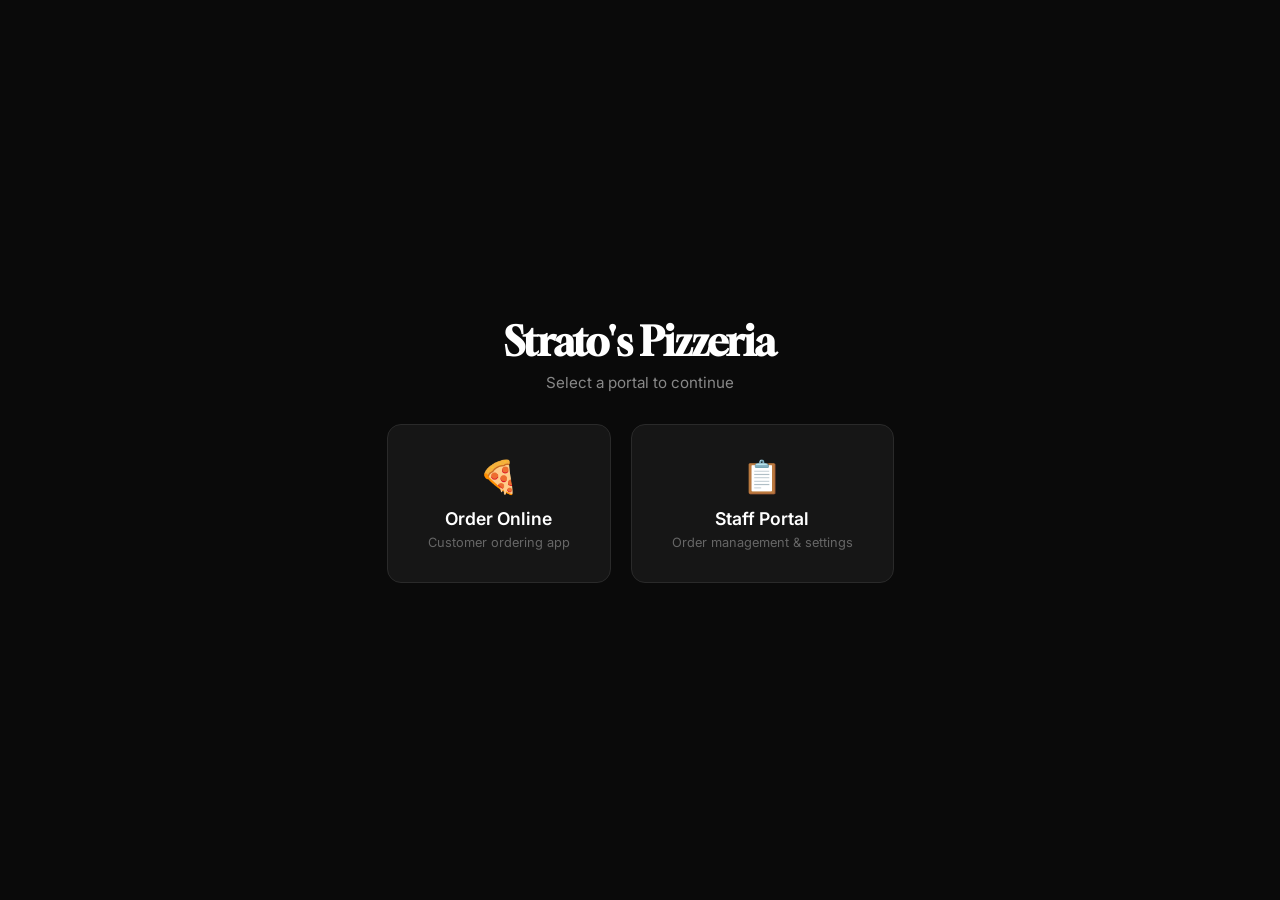
<file: index.html>
<!DOCTYPE html>
<html lang="en">
<head>
  <meta charset="UTF-8" />
  <meta name="viewport" content="width=device-width, initial-scale=1.0" />
  <title>Strato's Pizzeria</title>
  <link rel="preconnect" href="https://fonts.googleapis.com">
  <link rel="preconnect" href="https://fonts.gstatic.com" crossorigin>
  <link href="https://fonts.googleapis.com/css2?family=Inter:wght@400;500;600;700&family=Gloock&display=swap" rel="stylesheet">
  <style>
    *, *::before, *::after { box-sizing: border-box; margin: 0; padding: 0; }
    body {
      font-family: 'Inter', sans-serif;
      background: #0a0a0a;
      color: #f5f5f5;
      min-height: 100vh;
      display: flex;
      flex-direction: column;
      align-items: center;
      justify-content: center;
      gap: 2rem;
      padding: 2rem;
    }
    .logo-area {
      text-align: center;
    }
    .logo-area h1 {
      font-family: 'Gloock', serif;
      font-size: 2.5rem;
      letter-spacing: -0.02em;
      color: #fff;
    }
    .logo-area p {
      color: #888;
      margin-top: 0.5rem;
      font-size: 0.95rem;
    }
    .cards {
      display: flex;
      gap: 1.25rem;
      flex-wrap: wrap;
      justify-content: center;
    }
    .card {
      background: #161616;
      border: 1px solid #2a2a2a;
      border-radius: 14px;
      padding: 2rem 2.5rem;
      text-align: center;
      text-decoration: none;
      color: inherit;
      min-width: 200px;
      transition: border-color 0.2s, transform 0.2s;
    }
    .card:hover {
      border-color: #e53e3e;
      transform: translateY(-2px);
    }
    .card .icon { font-size: 2rem; margin-bottom: 0.75rem; }
    .card .label {
      font-size: 1.1rem;
      font-weight: 600;
      color: #fff;
    }
    .card .sub {
      font-size: 0.8rem;
      color: #666;
      margin-top: 0.35rem;
    }
  </style>
</head>
<body>
  <div class="logo-area">
    <h1>Strato's Pizzeria</h1>
    <p>Select a portal to continue</p>
  </div>
  <div class="cards">
    <a href="./index-customer.html" class="card">
      <div class="icon">🍕</div>
      <div class="label">Order Online</div>
      <div class="sub">Customer ordering app</div>
    </a>
    <a href="./index-staff.html" class="card">
      <div class="icon">📋</div>
      <div class="label">Staff Portal</div>
      <div class="sub">Order management & settings</div>
    </a>
  </div>
</body>
</html>
</file>
